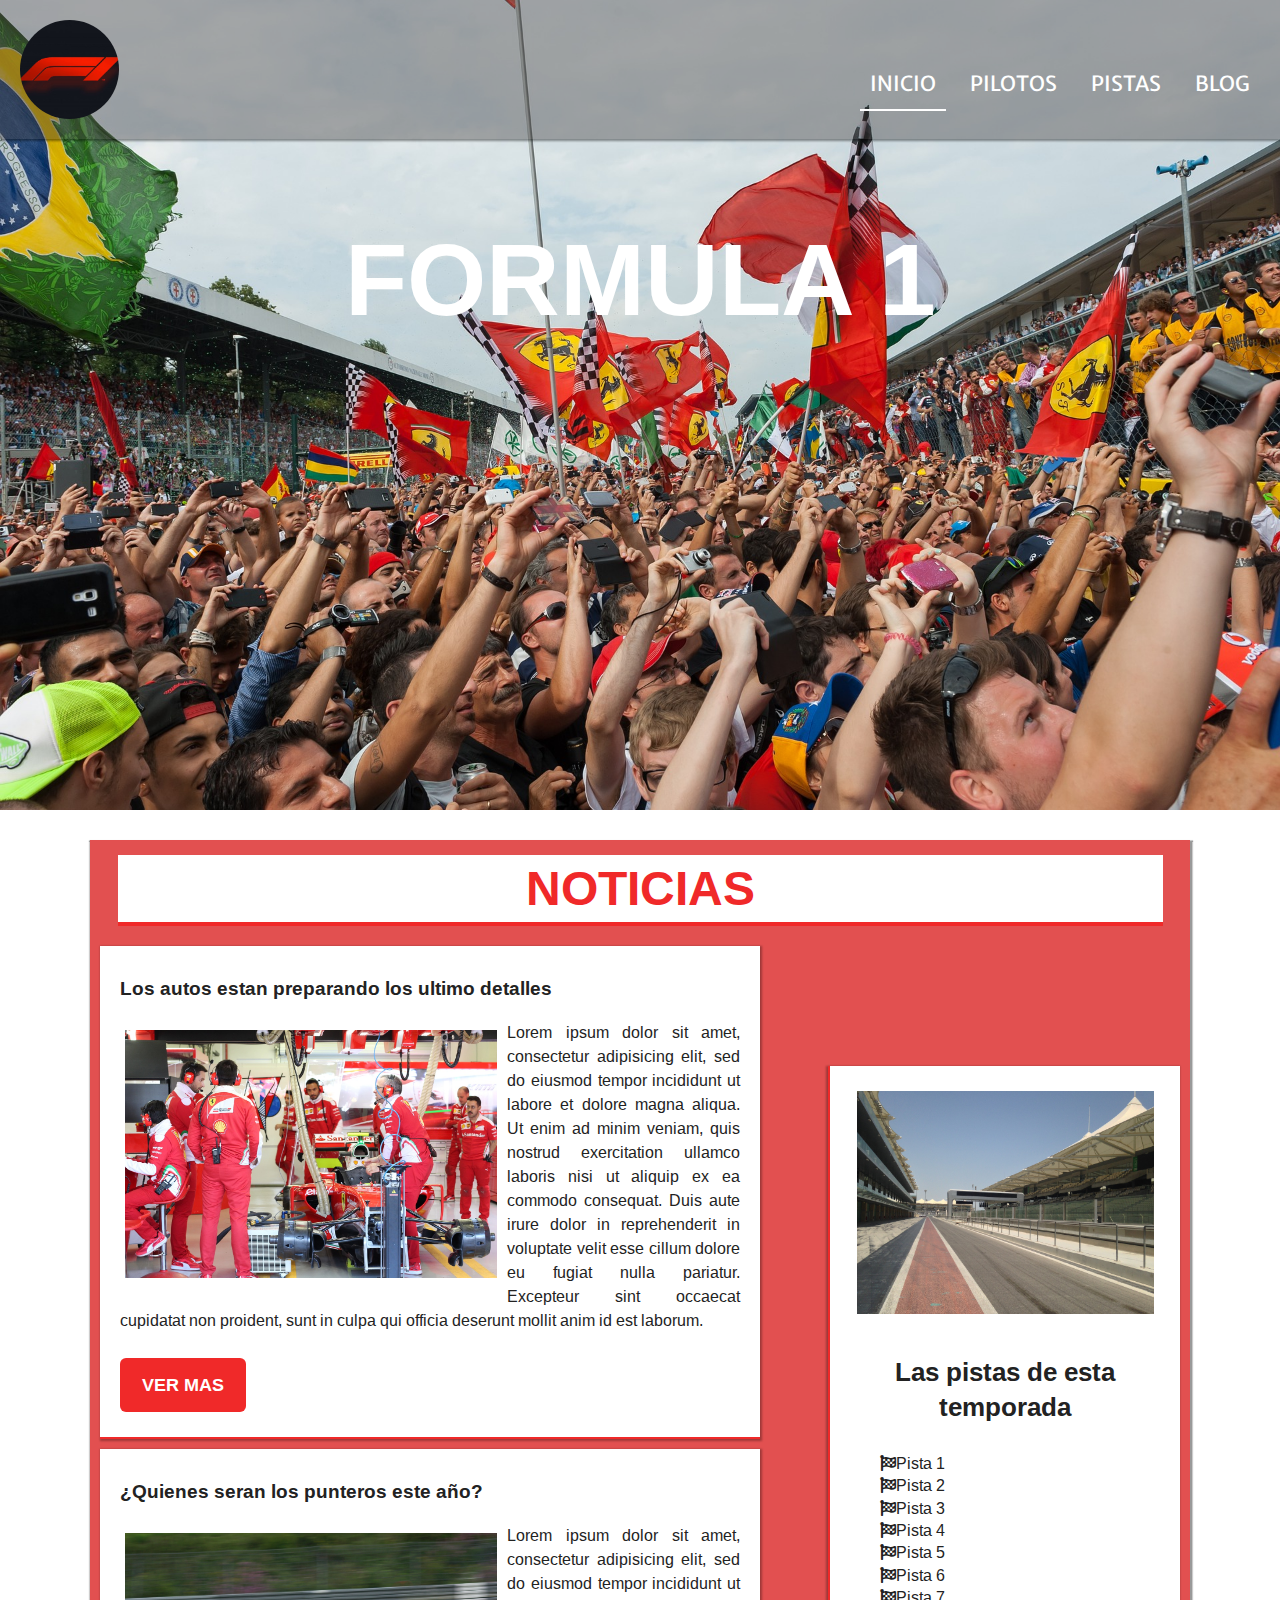
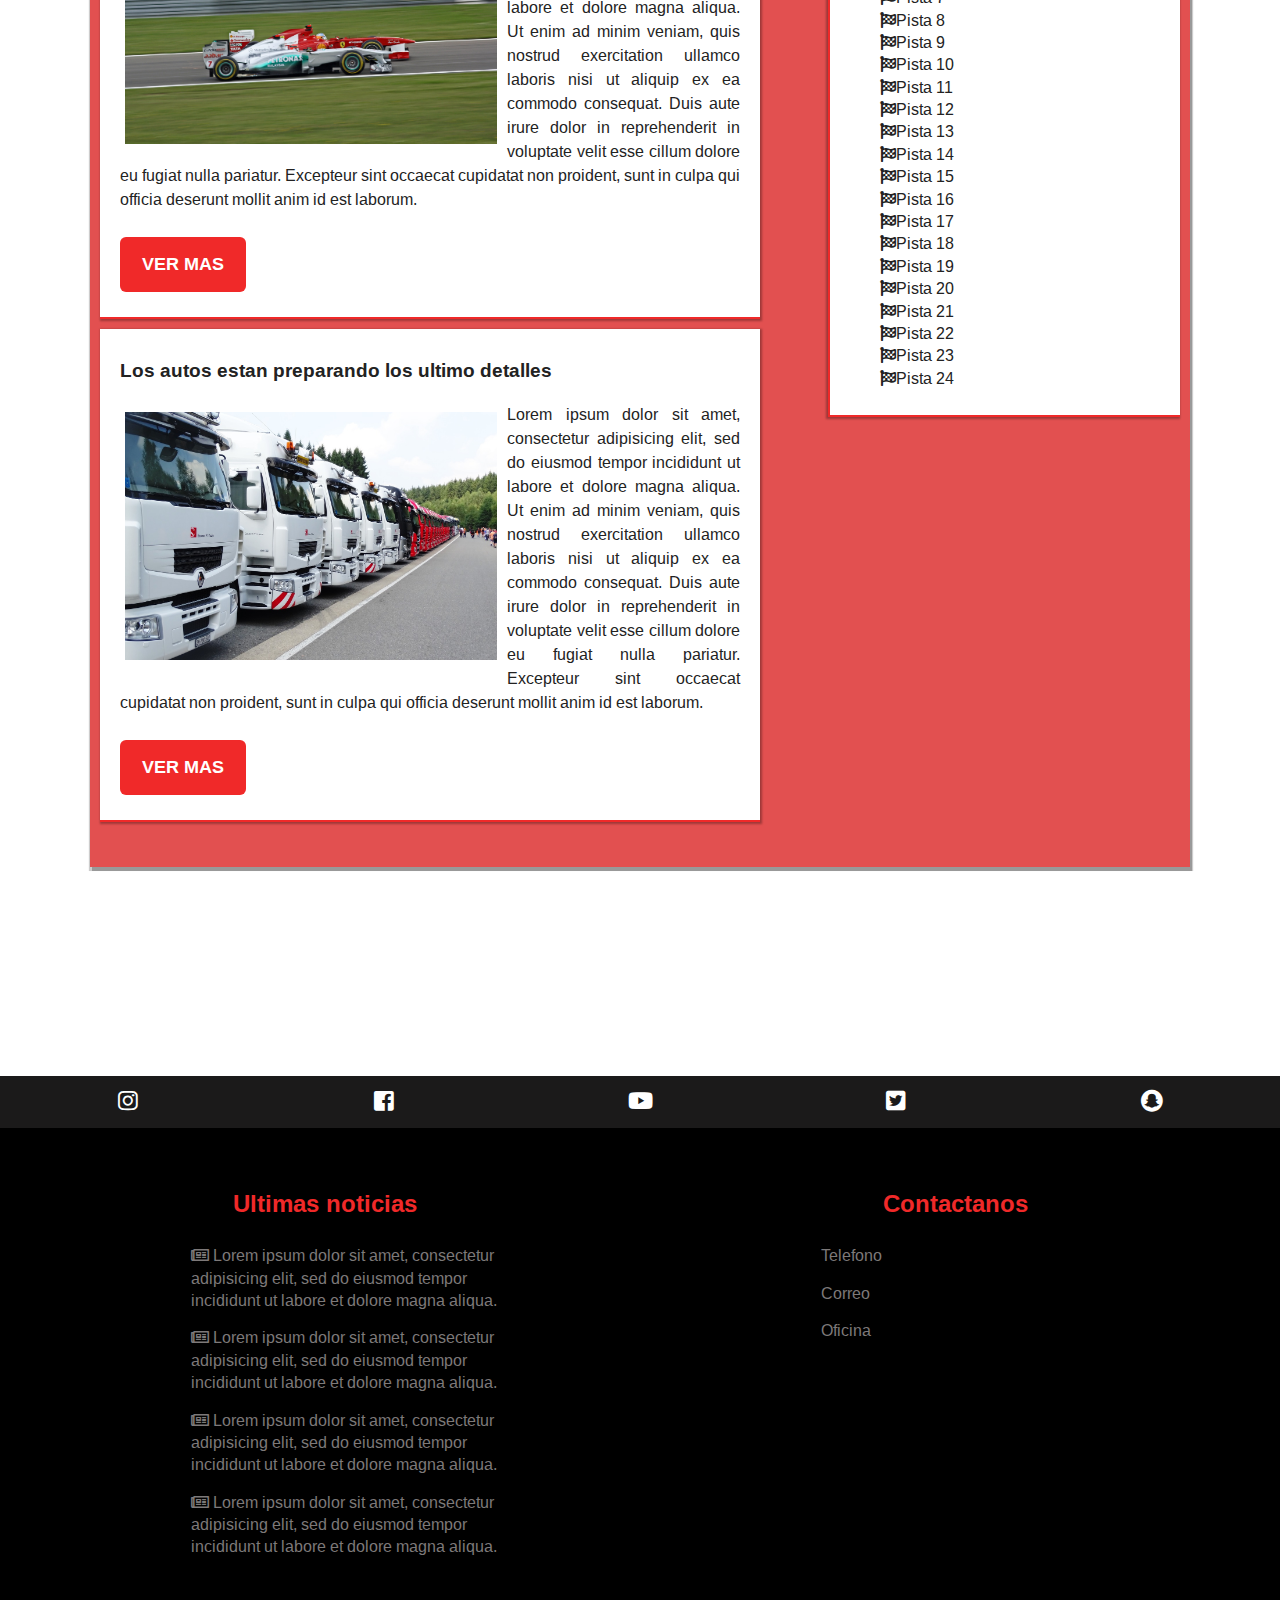
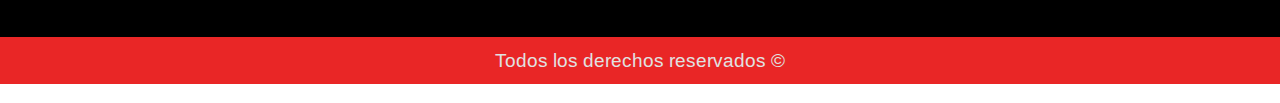
<file: index.html>
<!doctype html>
<html class="no-js" lang="">
    <head>
        <meta charset="utf-8">
        <meta http-equiv="x-ua-compatible" content="ie=edge">
        <title>Formula 1</title>
        <meta name="description" content="">
        <meta name="viewport" content="width=device-width, initial-scale=1">
        <link rel="shorcut icon" href="f1-logo.ico">
        <link rel="manifest" href="site.webmanifest">
        <link rel="apple-touch-icon" href="icon.png">
        <!-- Place favicon.ico in the root directory -->
        <link href="https://fonts.googleapis.com/css?family=Arimo|Merriweather+Sans" rel="stylesheet">
        <link rel="stylesheet" href="css/normalize.css">
        <link rel="stylesheet" href="css/fontawesome-all.css">
        <link rel="stylesheet" href="css/main.css">
    </head>
    <body>
      <header>
        <div class="barra-principal clearfix">
          <div class="logo">
            <img src="img/f1-logo.jpg" alt="F1">
          </div>
          <div class="menu-movil">
            <span></span>
            <span></span>
            <span></span>
          </div>
          <nav class="navegacion-principal">
            <a href="index.html" class="seleccion">Inicio</a>
            <a href="pilotos.html">Pilotos</a>
            <a href="pistas.html">Pistas</a>
            <a href="blog.html">Blog</a>
          </nav>

        </div>
        <h1 class="formula">Formula 1</h1>
      </header>

    <section class="contenedor articulos clearfix">

      <h2>Noticias</h2>
      <div class="contenido">
        <div class="seccion-articulo clearfix">
          <h3>Los autos estan preparando los ultimo detalles</h3>

          <article class="presentacion">
            <img src="img/articulo1.jpg" alt="articulo">
            <p>Lorem ipsum dolor sit amet, consectetur adipisicing elit, sed do eiusmod tempor incididunt ut labore et dolore magna aliqua. Ut enim ad minim veniam, quis nostrud exercitation ullamco laboris nisi ut aliquip ex ea commodo consequat. Duis aute irure dolor in reprehenderit in voluptate velit esse cillum dolore eu fugiat nulla pariatur. Excepteur sint occaecat cupidatat non proident, sunt in culpa qui officia deserunt mollit anim id est laborum.</p>
          </article>
          <a href="" class="boton">Ver mas</a>
        </div>
        <!-- fin seccion-articulo -->
        <div class="seccion-articulo clearfix">
          <h3>¿Quienes seran los punteros este año?</h3>

          <article class="presentacion">
            <img src="img/articulo2.jpg" alt="articulo">
            <p>Lorem ipsum dolor sit amet, consectetur adipisicing elit, sed do eiusmod tempor incididunt ut labore et dolore magna aliqua. Ut enim ad minim veniam, quis nostrud exercitation ullamco laboris nisi ut aliquip ex ea commodo consequat. Duis aute irure dolor in reprehenderit in voluptate velit esse cillum dolore eu fugiat nulla pariatur. Excepteur sint occaecat cupidatat non proident, sunt in culpa qui officia deserunt mollit anim id est laborum.</p>
          </article>
          <a href="" class="boton">Ver mas</a>
        </div>
        <!-- fin seccion-articulo -->
        <div class="seccion-articulo clearfix">
          <h3>Los autos estan preparando los ultimo detalles</h3>

          <article class="presentacion">
            <img src="img/articulo3.jpg" alt="articulo">
            <p>Lorem ipsum dolor sit amet, consectetur adipisicing elit, sed do eiusmod tempor incididunt ut labore et dolore magna aliqua. Ut enim ad minim veniam, quis nostrud exercitation ullamco laboris nisi ut aliquip ex ea commodo consequat. Duis aute irure dolor in reprehenderit in voluptate velit esse cillum dolore eu fugiat nulla pariatur. Excepteur sint occaecat cupidatat non proident, sunt in culpa qui officia deserunt mollit anim id est laborum.</p>
          </article>
          <a href="" class="boton">Ver mas</a>
        </div>
        <!-- fin seccion-articulos -->
      </div>

      <aside class="notas">
        <img src="img/pistaShow.jpg" alt="Pistas">
        <h3>Las pistas de esta temporada</h3>

        <div class="presentar-pistas">
          <ul class="clearfix">
            <li><i class="fas fa-flag-checkered"></i>Pista 1</li>
            <li><i class="fas fa-flag-checkered"></i>Pista 2</li>
            <li><i class="fas fa-flag-checkered"></i>Pista 3</li>
            <li><i class="fas fa-flag-checkered"></i>Pista 4</li>
            <li><i class="fas fa-flag-checkered"></i>Pista 5</li>
            <li><i class="fas fa-flag-checkered"></i>Pista 6</li>
            <li><i class="fas fa-flag-checkered"></i>Pista 7</li>
            <li><i class="fas fa-flag-checkered"></i>Pista 8</li>
            <li><i class="fas fa-flag-checkered"></i>Pista 9</li>
            <li><i class="fas fa-flag-checkered"></i>Pista 10</li>
            <li><i class="fas fa-flag-checkered"></i>Pista 11</li>
            <li><i class="fas fa-flag-checkered"></i>Pista 12</li>
            <li class="segunda-etapa"><i class="fas fa-flag-checkered"></i>Pista 13</li>
            <li class="segunda-etapa"><i class="fas fa-flag-checkered"></i>Pista 14</li>
            <li class="segunda-etapa"><i class="fas fa-flag-checkered"></i>Pista 15</li>
            <li class="segunda-etapa"><i class="fas fa-flag-checkered"></i>Pista 16</li>
            <li class="segunda-etapa"><i class="fas fa-flag-checkered"></i>Pista 17</li>
            <li class="segunda-etapa"><i class="fas fa-flag-checkered"></i>Pista 18</li>
            <li class="segunda-etapa"><i class="fas fa-flag-checkered"></i>Pista 19</li>
            <li class="segunda-etapa"><i class="fas fa-flag-checkered"></i>Pista 20</li>
            <li class="segunda-etapa"><i class="fas fa-flag-checkered"></i>Pista 21</li>
            <li class="segunda-etapa"><i class="fas fa-flag-checkered"></i>Pista 22</li>
            <li class="segunda-etapa"><i class="fas fa-flag-checkered"></i>Pista 23</li>
            <li class="segunda-etapa"><i class="fas fa-flag-checkered"></i>Pista 24</li>
          </ul>
        </div>
      </aside>
    </section>
    <!-- fin de section articulos -->

    <div class="barra1 parallax">

        <h2>Una historia</h2>

    </div>
    <br>

    <footer>
      <nav class="menu-redes">
        <div class="redes clearfix">
          <a href="" class="social"><i class="fab fa-instagram"></i></a>
          <a href="" class="social"><i class="fab fa-facebook-square"></i></a>
          <a href="" class="social"><i class="fab fa-youtube"></i></a>
          <a href="" class="social"><i class="fab fa-twitter-square"></i></a>
          <a href="" class="social"><i class="fab fa-snapchat"></i></a>
        </div>
      </nav>
      <!-- fin nav menu-redes -->
      <div class="ultimo-contenido clearfix">
        <div class="dividir-noticias">
          <div class="noticias">
            <h3>Ultimas noticias</h3>
            <ul>
              <li><i class="far fa-newspaper"></i> Lorem ipsum dolor sit amet, consectetur adipisicing elit, sed do eiusmod tempor incididunt ut labore et dolore magna aliqua.</li>
              <li><i class="far fa-newspaper"></i> Lorem ipsum dolor sit amet, consectetur adipisicing elit, sed do eiusmod tempor incididunt ut labore et dolore magna aliqua.</li>
              <li><i class="far fa-newspaper"></i> Lorem ipsum dolor sit amet, consectetur adipisicing elit, sed do eiusmod tempor incididunt ut labore et dolore magna aliqua.</li>
              <li><i class="far fa-newspaper"></i> Lorem ipsum dolor sit amet, consectetur adipisicing elit, sed do eiusmod tempor incididunt ut labore et dolore magna aliqua.</li>
            </ul>
          </div>
            <!-- fin /noticias -->
        </div>
        <!-- fin de .dividir-noticias -->
        <div class="dividir-noticias">
          <div class="noticias">
            <h3>Contactanos</h3>
            <ul>
              <li>Telefono</li>
              <li>Correo</li>
              <li>Oficina</li>
            </ul>
          </div>
        </div>
      </div>
      <!-- fin .ultimo-contenido -->
      <p>Todos los derechos reservados &copy</p>
    </footer>

        <script src="js/vendor/modernizr-3.5.0.min.js"></script>
        <script src="https://code.jquery.com/jquery-3.2.1.min.js" integrity="sha256-hwg4gsxgFZhOsEEamdOYGBf13FyQuiTwlAQgxVSNgt4=" crossorigin="anonymous"></script>
        <script>window.jQuery || document.write('<script src="js/vendor/jquery-3.2.1.min.js"><\/script>')</script>
        <script src="js/plugins.js"></script>
        <script src="js/main.js"></script>

        <!-- Google Analytics: change UA-XXXXX-Y to be your site's ID. -->
        <script>
            window.ga=function(){ga.q.push(arguments)};ga.q=[];ga.l=+new Date;
            ga('create','UA-XXXXX-Y','auto');ga('send','pageview')
        </script>
        <script src="https://www.google-analytics.com/analytics.js" async defer></script>
    </body>
</html>
</file>
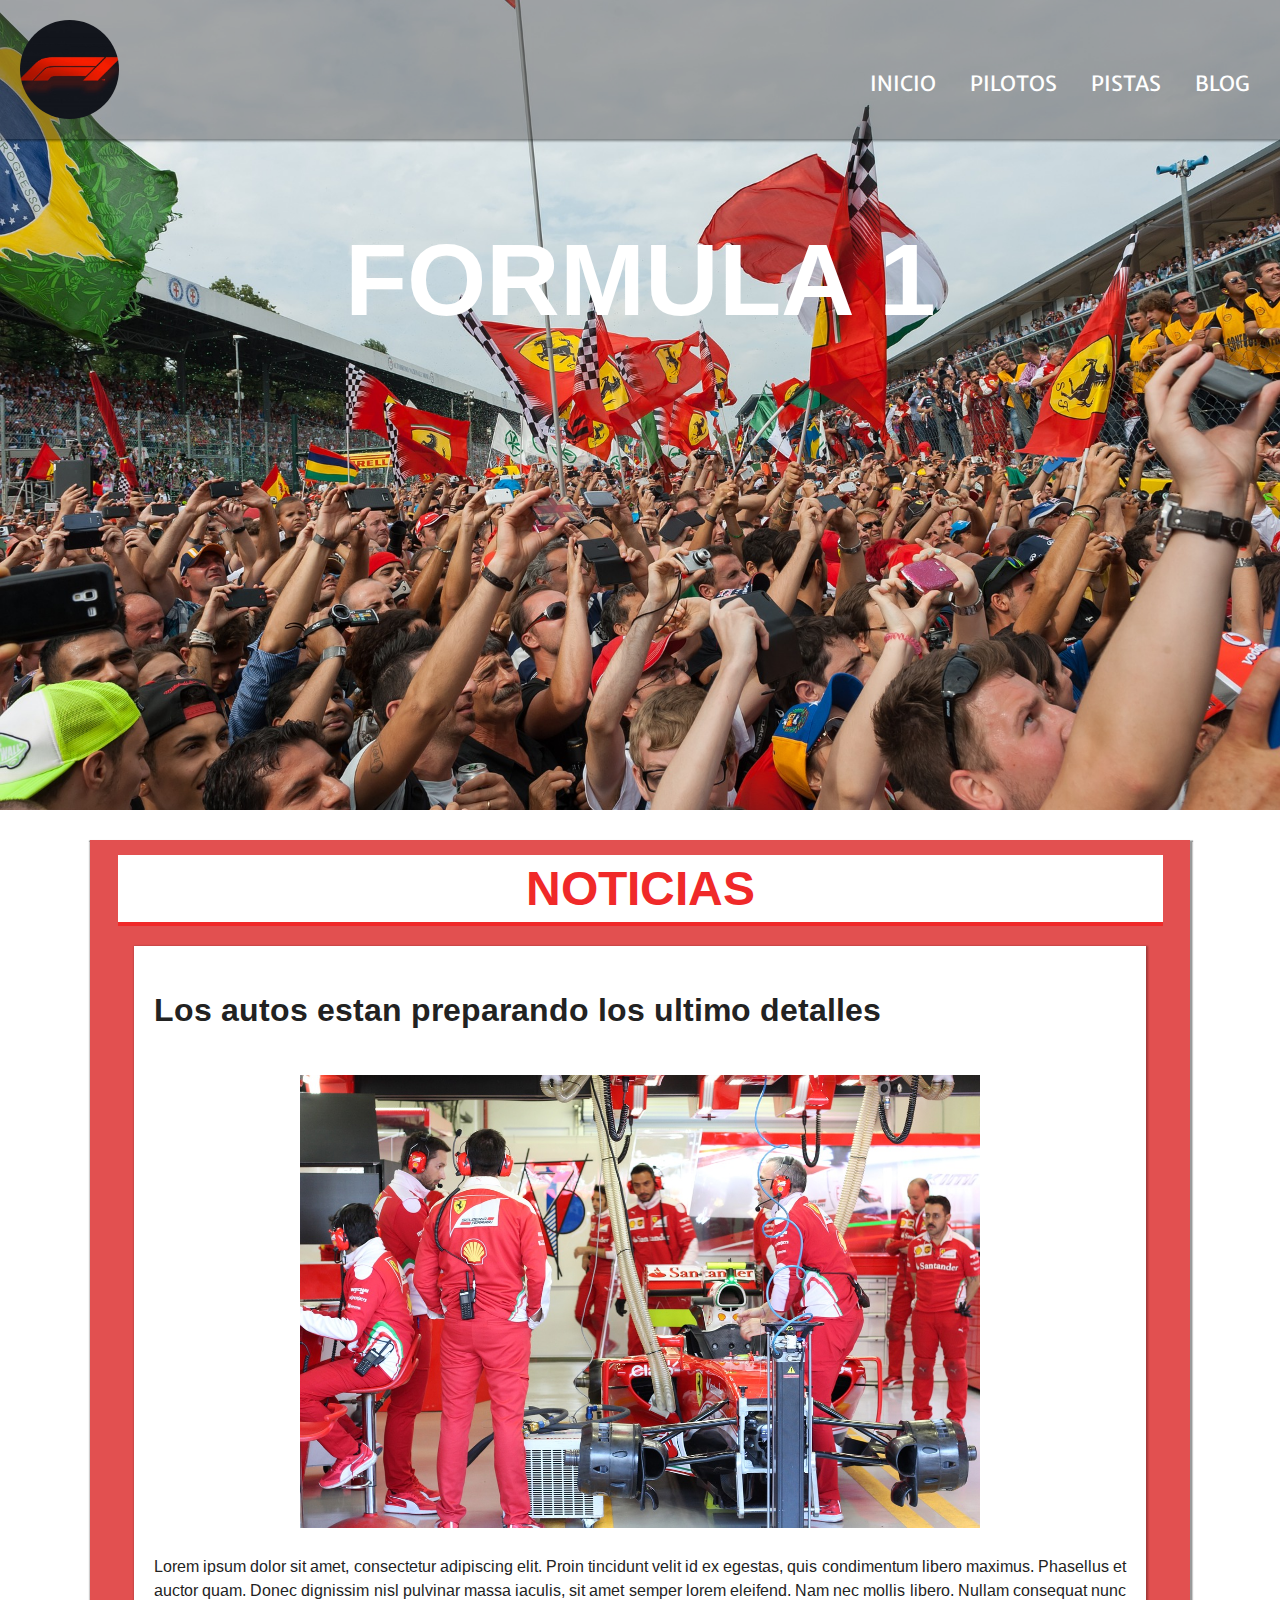
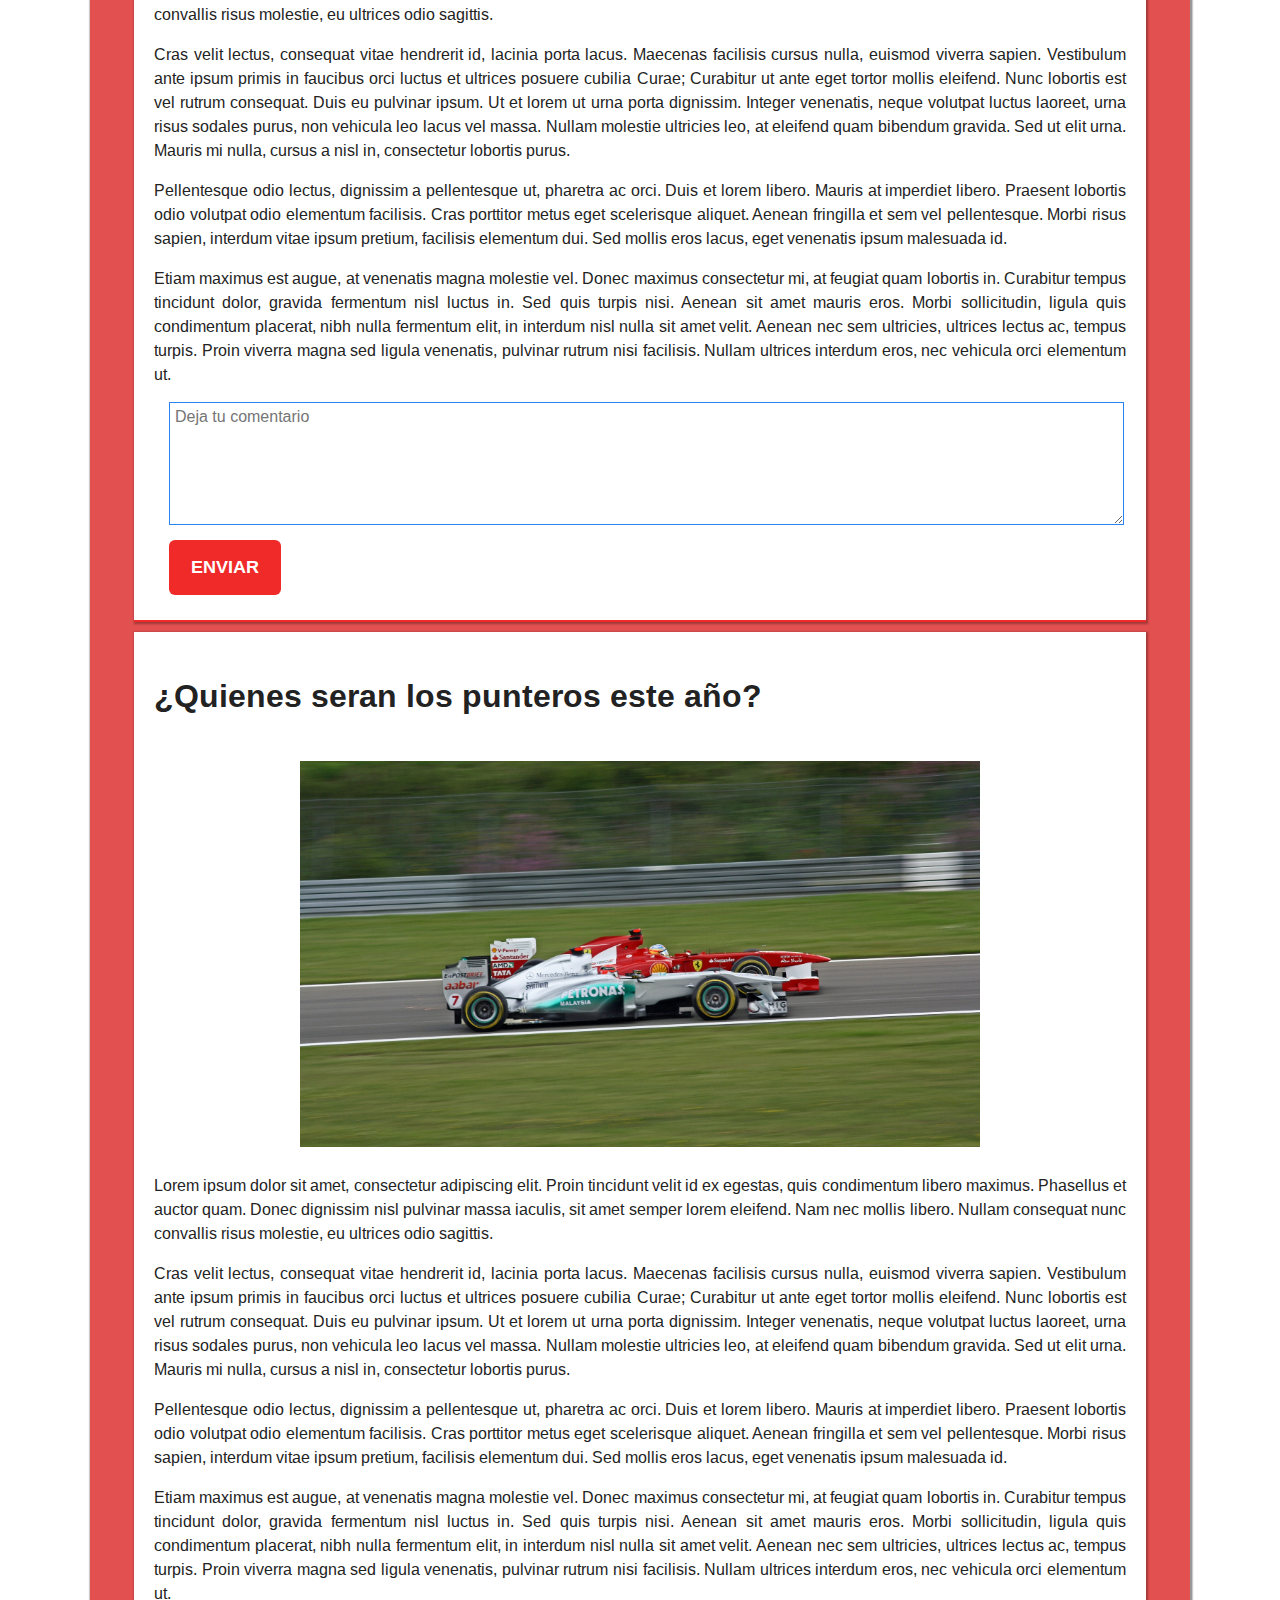
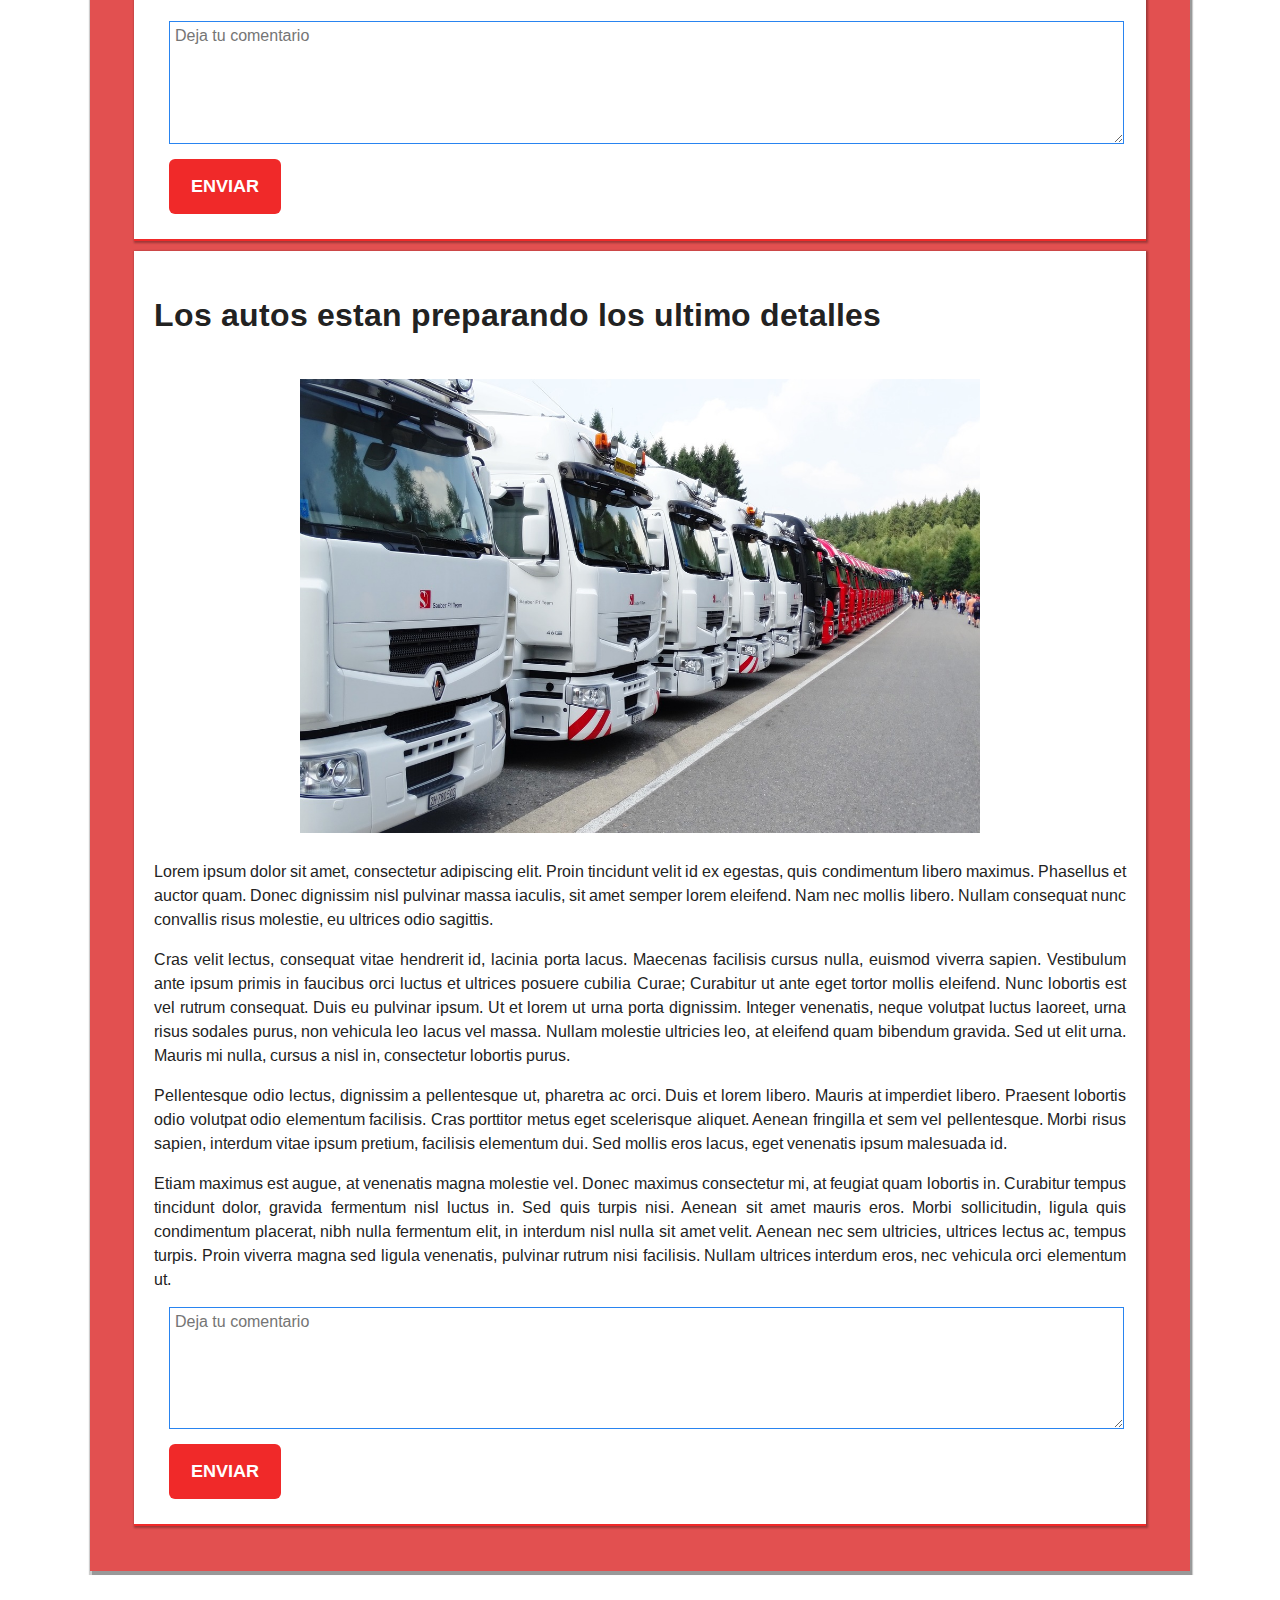
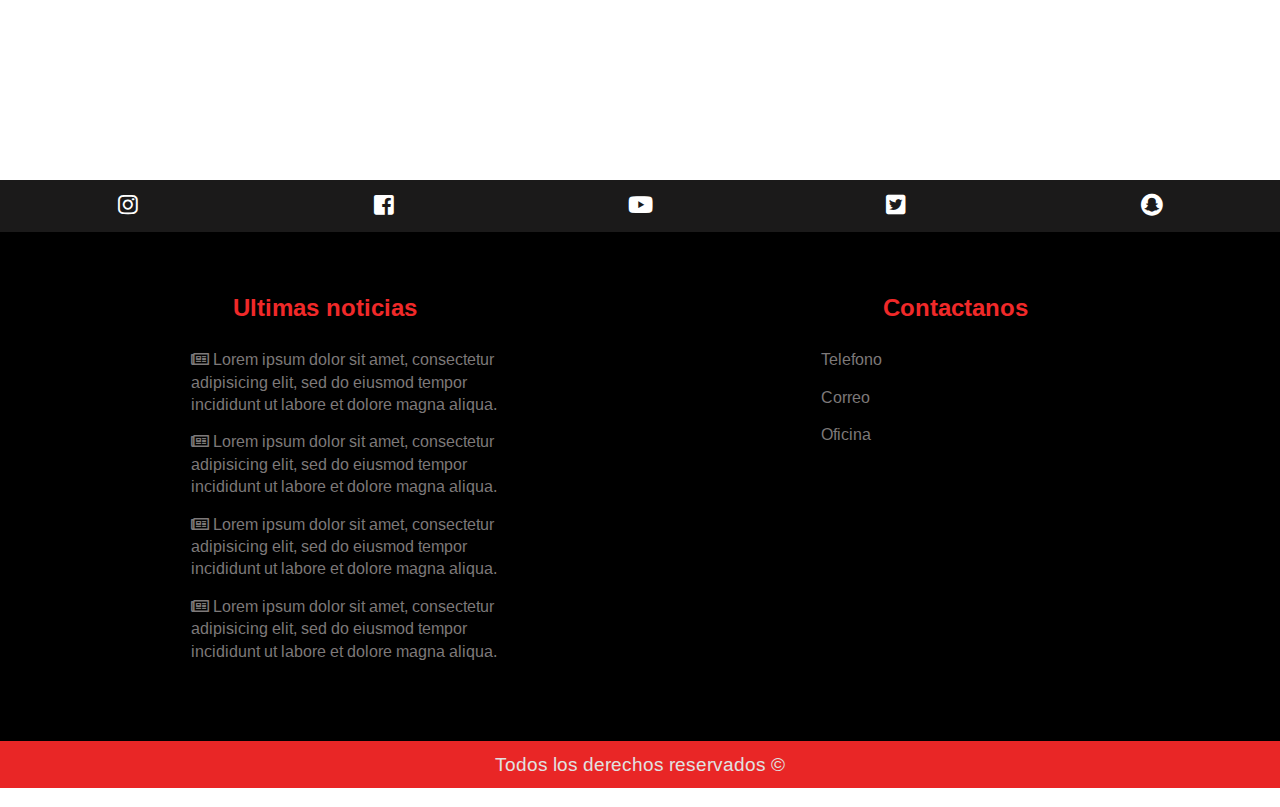
<file: blog.html>
<!doctype html>
<html class="no-js" lang="">
    <head>
        <meta charset="utf-8">
        <meta http-equiv="x-ua-compatible" content="ie=edge">
        <title>Blog</title>
        <meta name="description" content="">
        <meta name="viewport" content="width=device-width, initial-scale=1">
<link rel="shorcut icon" href="f1-logo.ico">
        <link rel="manifest" href="site.webmanifest">
        <link rel="apple-touch-icon" href="icon.png">
        <!-- Place favicon.ico in the root directory -->
        <link href="https://fonts.googleapis.com/css?family=Arimo|Merriweather+Sans" rel="stylesheet">
        <link rel="stylesheet" href="css/normalize.css">
        <link rel="stylesheet" href="css/fontawesome-all.css">
        <link rel="stylesheet" href="css/main.css">
    </head>
    <body>
      <header>
        <div class="barra-principal clearfix">
          <div class="logo">
            <img src="img/f1-logo.jpg" alt="F1">
          </div>
          <div class="menu-movil">
            <span></span>
            <span></span>
            <span></span>
          </div>
          <nav class="navegacion-principal">
            <a href="index.html">Inicio</a>
            <a href="pilotos.html">Pilotos</a>
            <a href="pistas.html">Pistas</a>
            <a href="blog.html">Blog</a>
          </nav>

        </div>
        <h1 class="formula">Formula 1</h1>
      </header>

    <section class="contenedor articulos clearfix">

      <h2>Noticias</h2>
      <div class="contenido seccion-blog">
        <div class="seccion-articulo clearfix ">
          <h3>Los autos estan preparando los ultimo detalles</h3>

          <article class="presentacion">
            <img src="img/articulo1.jpg" alt="articulo">
            <p>Lorem ipsum dolor sit amet, consectetur adipiscing elit. Proin tincidunt velit id ex egestas, quis condimentum libero maximus. Phasellus et auctor quam. Donec dignissim nisl pulvinar massa iaculis, sit amet semper lorem eleifend. Nam nec mollis libero. Nullam consequat nunc convallis risus molestie, eu ultrices odio sagittis.
            </p>
            <p>Cras velit lectus, consequat vitae hendrerit id, lacinia porta lacus. Maecenas facilisis cursus nulla, euismod viverra sapien. Vestibulum ante ipsum primis in faucibus orci luctus et ultrices posuere cubilia Curae; Curabitur ut ante eget tortor mollis eleifend. Nunc lobortis est vel rutrum consequat. Duis eu pulvinar ipsum. Ut et lorem ut urna porta dignissim. Integer venenatis, neque volutpat luctus laoreet, urna risus sodales purus, non vehicula leo lacus vel massa. Nullam molestie ultricies leo, at eleifend quam bibendum gravida. Sed ut elit urna. Mauris mi nulla, cursus a nisl in, consectetur lobortis purus.</p>

            <p>Pellentesque odio lectus, dignissim a pellentesque ut, pharetra ac orci. Duis et lorem libero. Mauris at imperdiet libero. Praesent lobortis odio volutpat odio elementum facilisis. Cras porttitor metus eget scelerisque aliquet. Aenean fringilla et sem vel pellentesque. Morbi risus sapien, interdum vitae ipsum pretium, facilisis elementum dui. Sed mollis eros lacus, eget venenatis ipsum malesuada id.</p>

          <p>Etiam maximus est augue, at venenatis magna molestie vel. Donec maximus consectetur mi, at feugiat quam lobortis in. Curabitur tempus tincidunt dolor, gravida fermentum nisl luctus in. Sed quis turpis nisi. Aenean sit amet mauris eros. Morbi sollicitudin, ligula quis condimentum placerat, nibh nulla fermentum elit, in interdum nisl nulla sit amet velit. Aenean nec sem ultricies, ultrices lectus ac, tempus turpis. Proin viverra magna sed ligula venenatis, pulvinar rutrum nisi facilisis. Nullam ultrices interdum eros, nec vehicula orci elementum ut.</p>
          </article>
          <div class="comentarios">
            <textarea name="cometario" rows="6" cols="100%" placeholder="Deja tu comentario"></textarea>
            <a href="" class="boton">Enviar</a>
          </div>
        </div>
        <!-- fin seccion-articulo -->
        <div class="seccion-articulo clearfix ">
          <h3>¿Quienes seran los punteros este año?</h3>

          <article class="presentacion">
            <img src="img/articulo2.jpg" alt="articulo">
            <p>Lorem ipsum dolor sit amet, consectetur adipiscing elit. Proin tincidunt velit id ex egestas, quis condimentum libero maximus. Phasellus et auctor quam. Donec dignissim nisl pulvinar massa iaculis, sit amet semper lorem eleifend. Nam nec mollis libero. Nullam consequat nunc convallis risus molestie, eu ultrices odio sagittis.</p>

            <p>Cras velit lectus, consequat vitae hendrerit id, lacinia porta lacus. Maecenas facilisis cursus nulla, euismod viverra sapien. Vestibulum ante ipsum primis in faucibus orci luctus et ultrices posuere cubilia Curae; Curabitur ut ante eget tortor mollis eleifend. Nunc lobortis est vel rutrum consequat. Duis eu pulvinar ipsum. Ut et lorem ut urna porta dignissim. Integer venenatis, neque volutpat luctus laoreet, urna risus sodales purus, non vehicula leo lacus vel massa. Nullam molestie ultricies leo, at eleifend quam bibendum gravida. Sed ut elit urna. Mauris mi nulla, cursus a nisl in, consectetur lobortis purus.</p>

            <p>Pellentesque odio lectus, dignissim a pellentesque ut, pharetra ac orci. Duis et lorem libero. Mauris at imperdiet libero. Praesent lobortis odio volutpat odio elementum facilisis. Cras porttitor metus eget scelerisque aliquet. Aenean fringilla et sem vel pellentesque. Morbi risus sapien, interdum vitae ipsum pretium, facilisis elementum dui. Sed mollis eros lacus, eget venenatis ipsum malesuada id.</p>

          <p>Etiam maximus est augue, at venenatis magna molestie vel. Donec maximus consectetur mi, at feugiat quam lobortis in. Curabitur tempus tincidunt dolor, gravida fermentum nisl luctus in. Sed quis turpis nisi. Aenean sit amet mauris eros. Morbi sollicitudin, ligula quis condimentum placerat, nibh nulla fermentum elit, in interdum nisl nulla sit amet velit. Aenean nec sem ultricies, ultrices lectus ac, tempus turpis. Proin viverra magna sed ligula venenatis, pulvinar rutrum nisi facilisis. Nullam ultrices interdum eros, nec vehicula orci elementum ut.</p>
          </article>
          <div class="comentarios">
            <textarea name="cometario" rows="6" cols="100%" placeholder="Deja tu comentario"></textarea>
            <a href="" class="boton">Enviar</a>
          </div>
        </div>
        <!-- fin seccion-articulo -->
        <div class="seccion-articulo clearfix">
          <h3>Los autos estan preparando los ultimo detalles</h3>

          <article class="presentacion">
            <img src="img/articulo3.jpg" alt="articulo">
            <p>Lorem ipsum dolor sit amet, consectetur adipiscing elit. Proin tincidunt velit id ex egestas, quis condimentum libero maximus. Phasellus et auctor quam. Donec dignissim nisl pulvinar massa iaculis, sit amet semper lorem eleifend. Nam nec mollis libero. Nullam consequat nunc convallis risus molestie, eu ultrices odio sagittis. </p>

            <p>Cras velit lectus, consequat vitae hendrerit id, lacinia porta lacus. Maecenas facilisis cursus nulla, euismod viverra sapien. Vestibulum ante ipsum primis in faucibus orci luctus et ultrices posuere cubilia Curae; Curabitur ut ante eget tortor mollis eleifend. Nunc lobortis est vel rutrum consequat. Duis eu pulvinar ipsum. Ut et lorem ut urna porta dignissim. Integer venenatis, neque volutpat luctus laoreet, urna risus sodales purus, non vehicula leo lacus vel massa. Nullam molestie ultricies leo, at eleifend quam bibendum gravida. Sed ut elit urna. Mauris mi nulla, cursus a nisl in, consectetur lobortis purus.</p>

            <p>Pellentesque odio lectus, dignissim a pellentesque ut, pharetra ac orci. Duis et lorem libero. Mauris at imperdiet libero. Praesent lobortis odio volutpat odio elementum facilisis. Cras porttitor metus eget scelerisque aliquet. Aenean fringilla et sem vel pellentesque. Morbi risus sapien, interdum vitae ipsum pretium, facilisis elementum dui. Sed mollis eros lacus, eget venenatis ipsum malesuada id.</p>

          <p>Etiam maximus est augue, at venenatis magna molestie vel. Donec maximus consectetur mi, at feugiat quam lobortis in. Curabitur tempus tincidunt dolor, gravida fermentum nisl luctus in. Sed quis turpis nisi. Aenean sit amet mauris eros. Morbi sollicitudin, ligula quis condimentum placerat, nibh nulla fermentum elit, in interdum nisl nulla sit amet velit. Aenean nec sem ultricies, ultrices lectus ac, tempus turpis. Proin viverra magna sed ligula venenatis, pulvinar rutrum nisi facilisis. Nullam ultrices interdum eros, nec vehicula orci elementum ut.</p>
          </article>
          <div class="comentarios">
            <textarea name="cometario" rows="6" cols="100%" placeholder="Deja tu comentario"></textarea>
            <a href="" class="boton">Enviar</a>
          </div>
        </div>
        <!-- fin seccion-articulos -->
      </div>


    </section>
    <!-- fin de section articulos -->

    <div class="barra2 parallax">

        <h2>COMPARTE</h2>

    </div>
    <br>

    <footer>
      <nav class="menu-redes">
        <div class="redes clearfix">
          <a href="" class="social"><i class="fab fa-instagram"></i></a>
          <a href="" class="social"><i class="fab fa-facebook-square"></i></a>
          <a href="" class="social"><i class="fab fa-youtube"></i></a>
          <a href="" class="social"><i class="fab fa-twitter-square"></i></a>
          <a href="" class="social"><i class="fab fa-snapchat"></i></a>
        </div>
      </nav>
      <!-- fin nav menu-redes -->
      <div class="ultimo-contenido clearfix">
        <div class="dividir-noticias">
          <div class="noticias">
            <h3>Ultimas noticias</h3>
            <ul>
              <li><i class="far fa-newspaper"></i> Lorem ipsum dolor sit amet, consectetur adipisicing elit, sed do eiusmod tempor incididunt ut labore et dolore magna aliqua.</li>
              <li><i class="far fa-newspaper"></i> Lorem ipsum dolor sit amet, consectetur adipisicing elit, sed do eiusmod tempor incididunt ut labore et dolore magna aliqua.</li>
              <li><i class="far fa-newspaper"></i> Lorem ipsum dolor sit amet, consectetur adipisicing elit, sed do eiusmod tempor incididunt ut labore et dolore magna aliqua.</li>
              <li><i class="far fa-newspaper"></i> Lorem ipsum dolor sit amet, consectetur adipisicing elit, sed do eiusmod tempor incididunt ut labore et dolore magna aliqua.</li>
            </ul>
          </div>
            <!-- fin /noticias -->
        </div>
        <!-- fin de .dividir-noticias -->
        <div class="dividir-noticias">
          <div class="noticias">
            <h3>Contactanos</h3>
            <ul>
              <li>Telefono</li>
              <li>Correo</li>
              <li>Oficina</li>
            </ul>
          </div>
        </div>
      </div>
      <!-- fin .ultimo-contenido -->
      <p>Todos los derechos reservados &copy</p>
    </footer>

        <script src="js/vendor/modernizr-3.5.0.min.js"></script>
        <script src="https://code.jquery.com/jquery-3.2.1.min.js" integrity="sha256-hwg4gsxgFZhOsEEamdOYGBf13FyQuiTwlAQgxVSNgt4=" crossorigin="anonymous"></script>
        <script>window.jQuery || document.write('<script src="js/vendor/jquery-3.2.1.min.js"><\/script>')</script>
        <script src="js/plugins.js"></script>
        <script src="js/main.js"></script>

        <!-- Google Analytics: change UA-XXXXX-Y to be your site's ID. -->
        <script>
            window.ga=function(){ga.q.push(arguments)};ga.q=[];ga.l=+new Date;
            ga('create','UA-XXXXX-Y','auto');ga('send','pageview')
        </script>
        <script src="https://www.google-analytics.com/analytics.js" async defer></script>
    </body>
</html>
</file>
<file: css/main.css>
/*! HTML5 Boilerplate v6.0.1 | MIT License | https://html5boilerplate.com/ */

/*
 * What follows is the result of much research on cross-browser styling.
 * Credit left inline and big thanks to Nicolas Gallagher, Jonathan Neal,
 * Kroc Camen, and the H5BP dev community and team.
 */

/* ==========================================================================
   Base styles: opinionated defaults
   ========================================================================== */

html {
    color: #222;
    font-size: 1em;
    line-height: 1.4;
    box-sizing: border-box;
}
*,*::before*::after{
  box-sizing: inherit;
}

/*
 * Remove text-shadow in selection highlight:
 * https://twitter.com/miketaylr/status/12228805301
 *
 * Vendor-prefixed and regular ::selection selectors cannot be combined:
 * https://stackoverflow.com/a/16982510/7133471
 *
 * Customize the background color to match your design.
 */

::-moz-selection {
    background: #b3d4fc;
    text-shadow: none;
}

::selection {
    background: #b3d4fc;
    text-shadow: none;
}

/*
 * A better looking default horizontal rule
 */

hr {
    display: block;
    height: 1px;
    border: 0;
    border-top: 1px solid #ccc;
    margin: 1em 0;
    padding: 0;
}

/*
 * Remove the gap between audio, canvas, iframes,
 * images, videos and the bottom of their containers:
 * https://github.com/h5bp/html5-boilerplate/issues/440
 */

audio,
canvas,
iframe,
img,
svg,
video {
    vertical-align: middle;
}

/*
 * Remove default fieldset styles.
 */

fieldset {
    border: 0;
    margin: 0;
    padding: 0;
}

/*
 * Allow only vertical resizing of textareas.
 */

textarea {
    resize: vertical;
}

/* ==========================================================================
   Browser Upgrade Prompt
   ========================================================================== */

.browserupgrade {
    margin: 0.2em 0;
    background: #ccc;
    color: #000;
    padding: 0.2em 0;
}

/* ==========================================================================
   Author's custom styles
   ========================================================================== */

*{
  font-family: 'Arimo', sans-serif;
}

h1{
  color:#fff;
  font-family: 'Arimo', sans-serif;
  position: relative;
}
header{
  background-image: url(../img/inicial.jpg);
  background-position: top center;
  height: 90vh;
  background-size: cover;
}
ul{
  list-style: none;
}
a{
  text-decoration: none;
}
.activo{

}
.contenedor{
  width:95%;
  margin: 20px auto;
}
@media only screen and(min-width:768px) and (max-width:998px){
  .contenedor{
    width: 90%;
  }
}
@media only screen and (min-width:998px) {
  .contenedor{
    width: 90%;
    max-width: 1100px;
  }
}

h1.formula{
  font-size: 8vw;
  text-align: center;
  text-transform: uppercase;
  color: #fff;
}
/** Barra princpal **/

div.barra-principal{
  background-color: rgba(65, 59, 59,0.4);
  padding: 20px;
  box-shadow: 1px 2px 2px rgba(0,0,0,0.4);
}
div.logo{
  width:80%;
  float: left;
}
div.logo img{
  width: 20%;
  border-radius: 50%;

}
@media only screen and (min-width:768px){
  div.logo{
    width: 40%;
    display: block;
    margin: 0;

  }
}

/**Navegacion**/

nav.navegacion-principal{
  display: none;
  width: 100%;
}
nav.navegacion-principal a{
  color: white;
  width: 100%;
  font-size: 1.3em;
  font-family: 'Merriweather Sans', sans-serif;
  text-align: center;
  text-decoration: none;
  text-transform: uppercase;
  display: block;
  margin-bottom: 15px;
  clear: both;
  transition: all 0.4s ease;
}
nav.navegacion-principal a:hover{
  background: #fff;
  color: rgb(255,0,0);
}
@media only screen and (min-width:998px){
  nav.navegacion-principal{
    width:40%;
    float: right;
    display: block;
    text-align: right;
    margin-top: 40px;
  }
  nav.navegacion-principal a{
    width: auto;
    display: inline-block;
    padding:10px;
    text-align: center;
    margin: 0 10px 0 0;
  }
  nav.navegacion-principal a:last-child{
    margin: 0;
  }
}


/**Menu movil**/


div.menu-movil{
  width: 60px;
  float: right;
  text-align: right;
  background-color: rgb(65, 59, 59);
  border-radius: 3px;
  display: block;
  margin-top: 10px;
  padding: 10px 6px;
  transition: all 0.4s ease-in-out;
}


div.menu-movil:hover{
  cursor:pointer;
  background-color: #fff;
}
div.menu-movil span{
  height: 8px;
  background-color: rgb(255,0,0);
  display: block;
  margin-bottom: 6px;

}
div.menu-movil span:last-child{
  margin-bottom: 0;
}

@media only screen and (min-width:998px){
  div.menu-movil {
    display: none;
  }
}

/** Artculos **/
h2{
  color: rgb(240, 41, 41);
  text-align: center;
  text-transform: uppercase;
  font-size: 3em;
}
section.articulos{
  margin-top: 30px;
  background-color: rgba(219, 36, 36, 0.8);
  box-shadow: 1px 1.5px 1px 2px rgba(0,0,0,0.4);
  padding-bottom: 20px;
}
section.articulos h2{
  width: 95%;
  background-color: #fff;
  margin: 15px auto 5px auto;
  border-bottom: 4px solid #f02929;
}
div.contenido{
  width: 95%;
  margin: 5px auto;
  padding: 10px;
}
div.seccion-articulo{
  padding:10px 20px;
  border-bottom: 2px solid #f02929;
  margin-bottom: 10px;
  background-color: #fff;
  box-shadow: 1px 1px 2px 1px rgba(0,0,0,0.3);
}
div.seccion-articulo article.presentacion img{
  width:100%;
  margin: 10px 10px 10px 5px;
}

@media only screen and (min-width:768px) {
  div.contenido{
    width: 60%;
    float: left;
  }
  article.presentacion{
    width: 100%;
  }
  div.seccion-articulo article.presentacion img{
    width:60%;
    float: left;
  }
  div.seccion-articulo article.presentacion p{
    line-height: 1.5;
    text-align: justify;
  }
}

/** Boton **/
.boton{
  color: #fff;
  padding: 15px 22px;
  background-color: #f02929;
  font-size: 1.1em;
  transition: all 0.4s ease;
  text-transform: uppercase;
  font-weight: bold;
  text-align: center;
  display: block;
  border-radius: 6px;
}
.boton:hover{
  color: #f02929;
  background: #fff;
  border: 1px solid #f02929;
}
a.boton{
  margin-top: 10px;
  margin-bottom: 15px;
}
@media only screen and (min-width:768px) {
  .boton{
    display: inline-block;

  }
}
/** Aside **/

aside.notas{
  width: 90%;
  margin: 0 auto;
  padding: 10px;
  border-bottom: 2px solid #f02929;
  border-left: 2px solid #f02929;
  background-color: #fff;
  box-shadow: -1px 1px 2px 1px rgba(0,0,0,0.3);
}
aside.notas img{
  width:90%;
  margin: 15px 5%;
}
aside.notas h3{
  text-align: center;
  font-size: 1.6em;
}
@media only screen and (max-width:768px) {

  aside.notas div.presentar-pistas{
    width: 90%;
    margin: 0 auto;
  }
  aside.notas ul li{
    width: 50%;
    float: left;
  }
  aside.notas ul li.segunda-etapa{
    float: right;
  }
}

@media only screen and (min-width:768px) {
  aside.notas{
    float: right;
    width: 30%;
    margin: 15vh 10px 5px 0;
  }
  aside.notas img{
    width:90%;
  }

}

/***** Barra 1 *****/

.parallax::before{
  width: 100%;
  height: 100%;
  position: absolute;
  top:0;
  left: 0;
  background-repeat: no-repeat;
  background-position: center center;
  background-attachment: fixed;
  background-size: cover;
  filter: brightness(.8);
  -webkit-filter:brightness(.8);
}

div.barra1{
  height: auto;
  position: relative;

}
div.barra1::before{
  background-image: url(../img/barra2.jpg);
  content: '';
}
div.barra1 h2{
  position: relative;
  color: #fff;
  padding: 20px 0;

}


/** Footer **/
footer{
    background-color: #000;
    margin-bottom: 0;
}
nav.menu-redes{
  width: 100%;
  background-color: rgba(68, 66, 66, 0.4);
}
div.redes a{
  width: 20%;
  float: left;
  color: #fff;
  font-size: 1.4em;
  text-align: center;
  padding: 10px 0;
  transition: all 0.4s ease-out;
  display: block;
}
div.redes a:hover{
  background-color: #fff;
  color: #f02929;
}

div.ultimo-contenido{

  padding: 10px 10px 0 10px;
}
div.noticias{
  width: 90%;
  margin: 15px auto;
  padding: 10px;
  /* box-shadow: 1px 1px 1.5px 1px rgba(255,255,255,0.2); */
}
div.noticias h3{
  color: #f02929;
  font-size: 1.5em;
  text-align: center;
}
div.noticias ul{
  width: 70%;
  margin: 0 auto;
}
div.noticias ul li{
  margin: 2px 0 10px 0;
  padding-bottom: 5px;
  color: #7d7979;
}
@media only screen and (min-width:768px) {
  div.dividir-noticias{
    width: 50%;
    float: left;
    display: inline-block;
    box-sizing: border-box;
    margin-bottom: 20px;
  }
  div.dividir-noticias div.noticias{
    width: 70%;
  }
}
footer p{
  background-color:#e92626;
  color: #e1e1e1;
  text-align: center;
  width: 100%;
  padding: 10px 0;
  font-size: 1.2em;
}


/***********************************/
/**** Internas ****/

/** Pilotos **/

div.titulo{
  height: auto;
  position: relative;
}
div.titulo::before{
  content: '';
  background-image: url(../img/pits.jpg);
}
div.titulo h2{
  position: relative;
  padding: 40px 0;
  color: #fff;
}
body .navegacion-principal .seleccion{
  border-bottom: 2px solid #fff;
}
.fixed{
  position: fixed;
  width: 98%;
  top: 0;
  left: 0;
  z-index: 2;
}
/** Carrocerias **/

div.carrocerias{
  background-color: rgba(219, 36, 36, 0.8);
  padding: 15px;

}
div.carroceria{
  background-color: #fff;
  border-bottom: 2px solid #f02929;
  width: 100%;
  margin: 10px 0 5px 0;
  box-shadow: 1px 1px 1px 2px rgba(0,0,0,0.4);
}
div.carroceria img{
  width: 90%;
  padding: 5px;
  margin: 0px 5%;

}
div.carroceria:hover{
  cursor: pointer;
}
div.pilotos{
  display: none;
}
div.piloto img{
  width: 50%;
  margin: 0 25%;
  filter:grey;
  -webkit-filter:grayscale(0.8);
-webkit-transition: all 0.4s ease-in-out;
}
div.piloto:hover img{
  -webkit-filter:grayscale(0);
  -webkit-transform: scale(1.1);
}
div.piloto p{
  text-align: center;
  font-size: 1.4em;
  font-weight: bold;
  padding-left: 10px 5px;
}

@media only screen and (min-width:768px) {
  div.carroceria{
    width: 95%;
    margin-left: auto;
    margin-right: auto;
  }
  div.carroceria img{
    width: 60%;
    margin: 10px 20%;
  }
  div.division-carroceria:nth-child(odd){
    width: 50%;
    float: left;
  }
  div.division-carroceria:nth-child(even){
    width: 50%;
    float: right;
  }
  div.piloto{
    width: 50%;
    float: left;
  }
  div.piloto img{
    width: 75%;
    margin: 0 12.5%;
  }
}

/** Pistas **/

body.pistaLink{
  background-color: #000;
}
header.present-pistas{
  background-image: url(../img/algomas.jpg);
  background-position: top center;
  height: 90vh;
  background-size: cover;
}

section.pistasMundiales{
  border-top: 2px solid #f02929;
  border-bottom: 2px solid #f02929;
}
div.pistas{
  width: 95%;
  margin: 0 auto;
  color: #fff;
}
div.prueba{
  border-radius: 10px;
  background-color: #f02929;
  width: 100%;
  margin: 15px 0 5px 0;
  box-shadow: 0 0 2px 1px #fff;
  transition: all 0.3s ease;
}
div.prueba:hover{
  box-shadow: none;
}
div.prueba a{

  text-decoration: none;
}
div.prueba a h3{
  color: #fff!important;
  text-align: center;
  border-radius: 15px;
  background-color: #f02929;
  transition: all 0.4s ease-out;
  padding: 15px 0;
}
div.prueba h3:hover{
  background-color: rgb(246, 89, 89);
  cursor: pointer;
  border-bottom-right-radius:none;
  border-bottom-left-radius: none;
}
div.pista img{
  width: 60%;
  margin: 10px 0;
  float: left;
  box-shadow: 0 0 2px 2px #fff;
}
div.pista img:hover{
  cursor: pointer;
}
div.datos{
  width:40%;
  float: right;
  margin-top:50px;
}
div.datos p{
  text-transform: uppercase!important;
  font-weight: bold;
  text-align: center;
}
div.pista{
  padding: 20px;
  display: none;
}

@media only screen and (min-width:768px) {
  div.pistas:nth-child(odd){
    width: 50%;
    float: left;
  }
  div.pistas:nth-child(even){
    width: 50%;
    float: right;
  }
  div.prueba{
    width:90%;
    margin: 0 auto;
  }
  div.pistas:last-child{
    margin-left: 25%;
    margin-right: 25%;
  }
  div.pista{
    width: 90%;
    margin: 0 auto;
  }
  div.pistas div.pista img{
    width: 80%;
    margin: 20px 10%;
  }
  div.datos{
    width: 100%;
    margin-top: 0;
    background-color: rgba(159, 26, 26, 0.4);
    padding: 20px;
    box-sizing: border-box;
  }
  div.datos p{
    text-align: left;
  }
}

/** Blog**/

section.articulos div.seccion-blog{
  width: 100%;
  box-sizing: border-box;
}
div.seccion-blog div.seccion-articulo{
  width: 90%;
  margin-left: auto;
  margin-right: auto;
}
div.seccion-blog h3{
  font-size: 2em;
}
div.seccion-blog div.seccion-articulo img{
  width: 70%;
  float: none;
  margin: 10px 15%;
}
@media only screen and (max-width:768px) {
  div.seccion-blog div.seccion-articulo img{
    width: 100%;
    float: none;
    margin: 10px 0;
  }
}
div.comentarios textarea{
  border-color: #2984f0;
  padding: 5px;
  margin-left: 15px;
}
div.comentarios a{
  margin-left: 15px;
}
div.barra2{
  height: auto;
  position: relative;
}
div.barra2::before{
  background-image: url(../img/barra1.jpg);
  content: '';
}
div.barra2 h2{
  color:#fff;
  padding: 20px 0;
  position: relative;
}



/* ==========================================================================
   Helper classes
   ========================================================================== */

/*
 * Hide visually and from screen readers
 */

.hidden {
    display: none !important;
}

/*
 * Hide only visually, but have it available for screen readers:
 * https://snook.ca/archives/html_and_css/hiding-content-for-accessibility
 *
 * 1. For long content, line feeds are not interpreted as spaces and small width
 *    causes content to wrap 1 word per line:
 *    https://medium.com/@jessebeach/beware-smushed-off-screen-accessible-text-5952a4c2cbfe
 */

.visuallyhidden {
    border: 0;
    clip: rect(0 0 0 0);
    -webkit-clip-path: inset(50%);
    clip-path: inset(50%);
    height: 1px;
    margin: -1px;
    overflow: hidden;
    padding: 0;
    position: absolute;
    width: 1px;
    white-space: nowrap; /* 1 */
}

/*
 * Extends the .visuallyhidden class to allow the element
 * to be focusable when navigated to via the keyboard:
 * https://www.drupal.org/node/897638
 */

.visuallyhidden.focusable:active,
.visuallyhidden.focusable:focus {
    clip: auto;
    -webkit-clip-path: none;
    clip-path: none;
    height: auto;
    margin: 0;
    overflow: visible;
    position: static;
    width: auto;
    white-space: inherit;
}

/*
 * Hide visually and from screen readers, but maintain layout
 */

.invisible {
    visibility: hidden;
}

/*
 * Clearfix: contain floats
 *
 * For modern browsers
 * 1. The space content is one way to avoid an Opera bug when the
 *    `contenteditable` attribute is included anywhere else in the document.
 *    Otherwise it causes space to appear at the top and bottom of elements
 *    that receive the `clearfix` class.
 * 2. The use of `table` rather than `block` is only necessary if using
 *    `:before` to contain the top-margins of child elements.
 */

.clearfix:before,
.clearfix:after {
    content: " "; /* 1 */
    display: table; /* 2 */
}

.clearfix:after {
    clear: both;
}

/* ==========================================================================
   EXAMPLE Media Queries for Responsive Design.
   These examples override the primary ('mobile first') styles.
   Modify as content requires.
   ========================================================================== */

@media only screen and (min-width: 35em) {
    /* Style adjustments for viewports that meet the condition */
}

@media print,
       (-webkit-min-device-pixel-ratio: 1.25),
       (min-resolution: 1.25dppx),
       (min-resolution: 120dpi) {
    /* Style adjustments for high resolution devices */
}

/* ==========================================================================
   Print styles.
   Inlined to avoid the additional HTTP request:
   http://www.phpied.com/delay-loading-your-print-css/
   ========================================================================== */

@media print {
    *,
    *:before,
    *:after {
        background: transparent !important;
        color: #000 !important; /* Black prints faster:
                                   http://www.sanbeiji.com/archives/953 */
        box-shadow: none !important;
        text-shadow: none !important;
    }

    a,
    a:visited {
        text-decoration: underline;
    }

    a[href]:after {
        content: " (" attr(href) ")";
    }

    abbr[title]:after {
        content: " (" attr(title) ")";
    }

    /*
     * Don't show links that are fragment identifiers,
     * or use the `javascript:` pseudo protocol
     */

    a[href^="#"]:after,
    a[href^="javascript:"]:after {
        content: "";
    }

    pre {
        white-space: pre-wrap !important;
    }
    pre,
    blockquote {
        border: 1px solid #999;
        page-break-inside: avoid;
    }

    /*
     * Printing Tables:
     * http://css-discuss.incutio.com/wiki/Printing_Tables
     */

    thead {
        display: table-header-group;
    }

    tr,
    img {
        page-break-inside: avoid;
    }

    p,
    h2,
    h3 {
        orphans: 3;
        widows: 3;
    }

    h2,
    h3 {
        page-break-after: avoid;
    }
}
</file>
